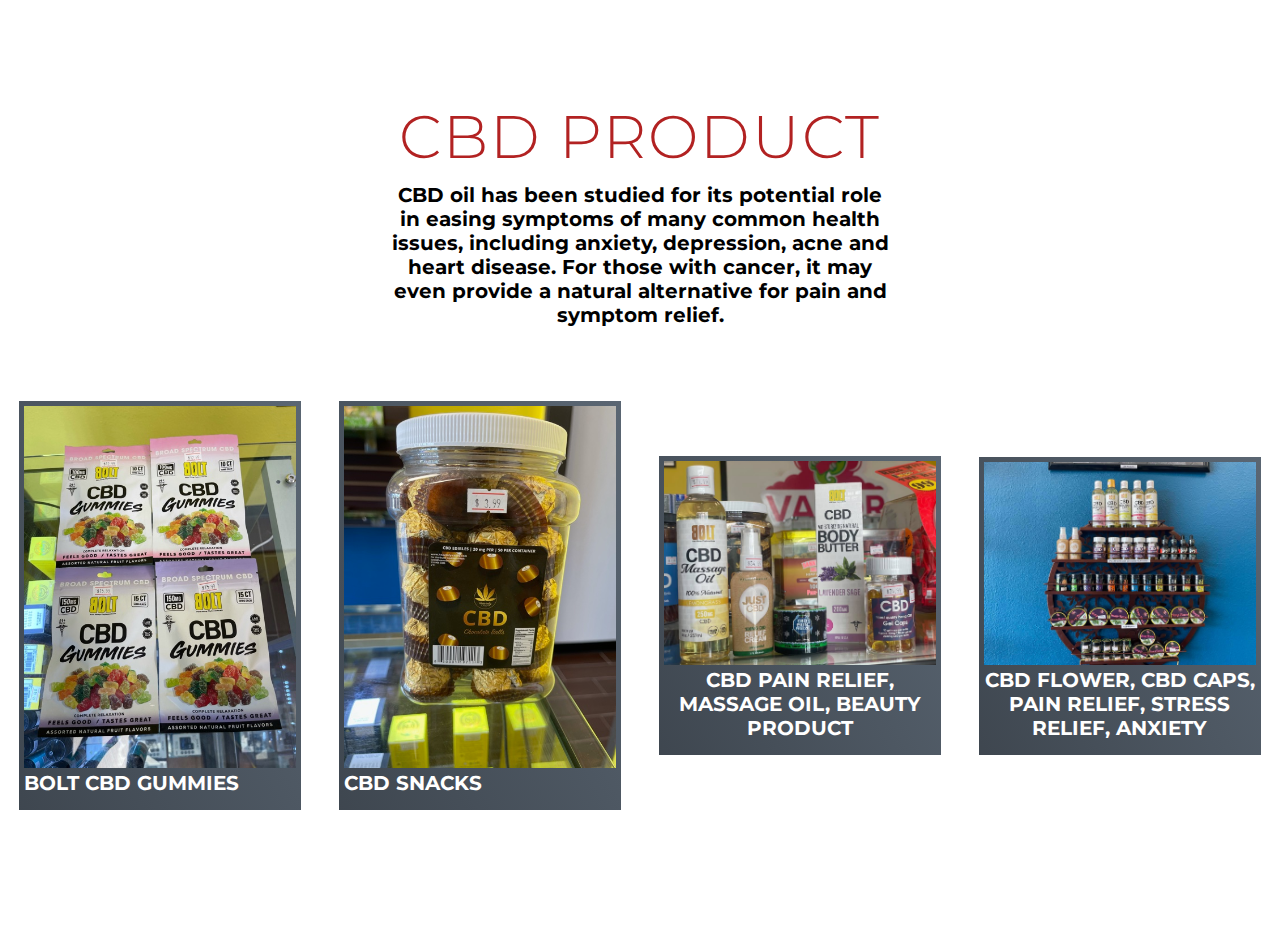
<file: cbd.html>
<!DOCTYPE html>
<html lang="en">
<head>
  <meta charset="UTF-8">
  <meta name="viewport" content="width=device-width, initial-scale=1.0">
  <link rel="stylesheet" href="style.css">
  <title>Vapor Station</title>
</head>
<body>

<section id="services">
    <div class="services container">
      <div class="service-top">
        <h1 class="section-title" style="color: firebrick;">CBD Product</h1>
        <h1>CBD oil has been studied for its potential role in easing symptoms of many common health issues, including anxiety, depression, acne and heart disease. For those with cancer, it may even provide a natural alternative for pain and symptom relief.</h1>
        <p></p>
      </div>
      <div class="service-bottom">
        <div class="service-item">
          <div><img src="./img/image4 (1).jpeg"></div>
          <h2>BOLT CBD GUMMIES</h2>
        </div>
        <div class="service-item">
          <div ><img src="./img/image3 (4).jpeg"/></div>
         <h2>CBD SNACKS</h2>
        </div>

        <div class="service-item">
          <div ><img src="./img/cbd section 1.jpg"></div>
          <h2>CBD PAIN RELIEF, MASSAGE OIL, BEAUTY PRODUCT</h2>
        </div>
        <div class="service-item">
          <div ><img src="./img/cbd section.jpg"></div>
          <h2>CBD flower, CBD caps, pain relief, stress relief, anxiety</h2>
        </div>
      </div>
    </div>
  </section>
  </body>
  </html>
</file>
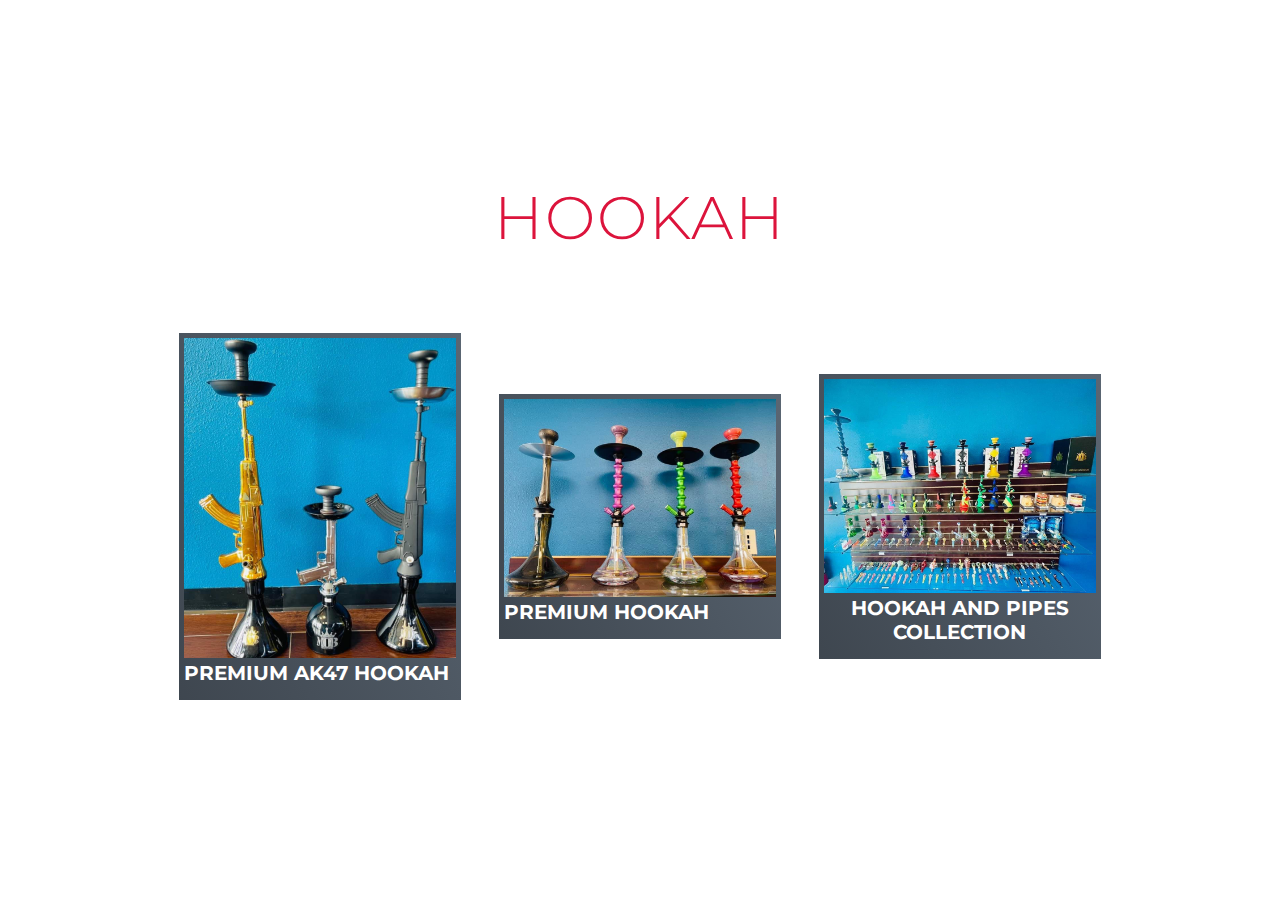
<file: hookah.html>
<!DOCTYPE html>
<html lang="en">
<head>
  <meta charset="UTF-8">
  <meta name="viewport" content="width=device-width, initial-scale=1.0">
  <link rel="stylesheet" href="style.css">
  <title>Vapor Station</title>
</head>
<body>

<section id="services">
    <div class="services container">
      <div class="service-top">
        <h1 class="section-title" style="color: crimson;">HOOKAH</h1>
        <p></p>
      </div>
      <div class="service-bottom">
        <div class="service-item">
          <div><img src="./img/image2 (5).jpeg"></div>
          <h2>PREMIUM AK47 HOOKAH</h2>
        </div>
        <div class="service-item">
          <div ><img src="./img/image1 (2).jpeg"/></div>
         <h2>PREMIUM HOOKAH</h2>
        </div>

        <div class="service-item">
          <div ><img src="./img/image0 (5).jpeg"></div>
          <h2>HOOKAH AND PIPES COLLECTION</h2>
        </div>
      </div>
    </div>
  </section>
  </body>
  </html>
</file>
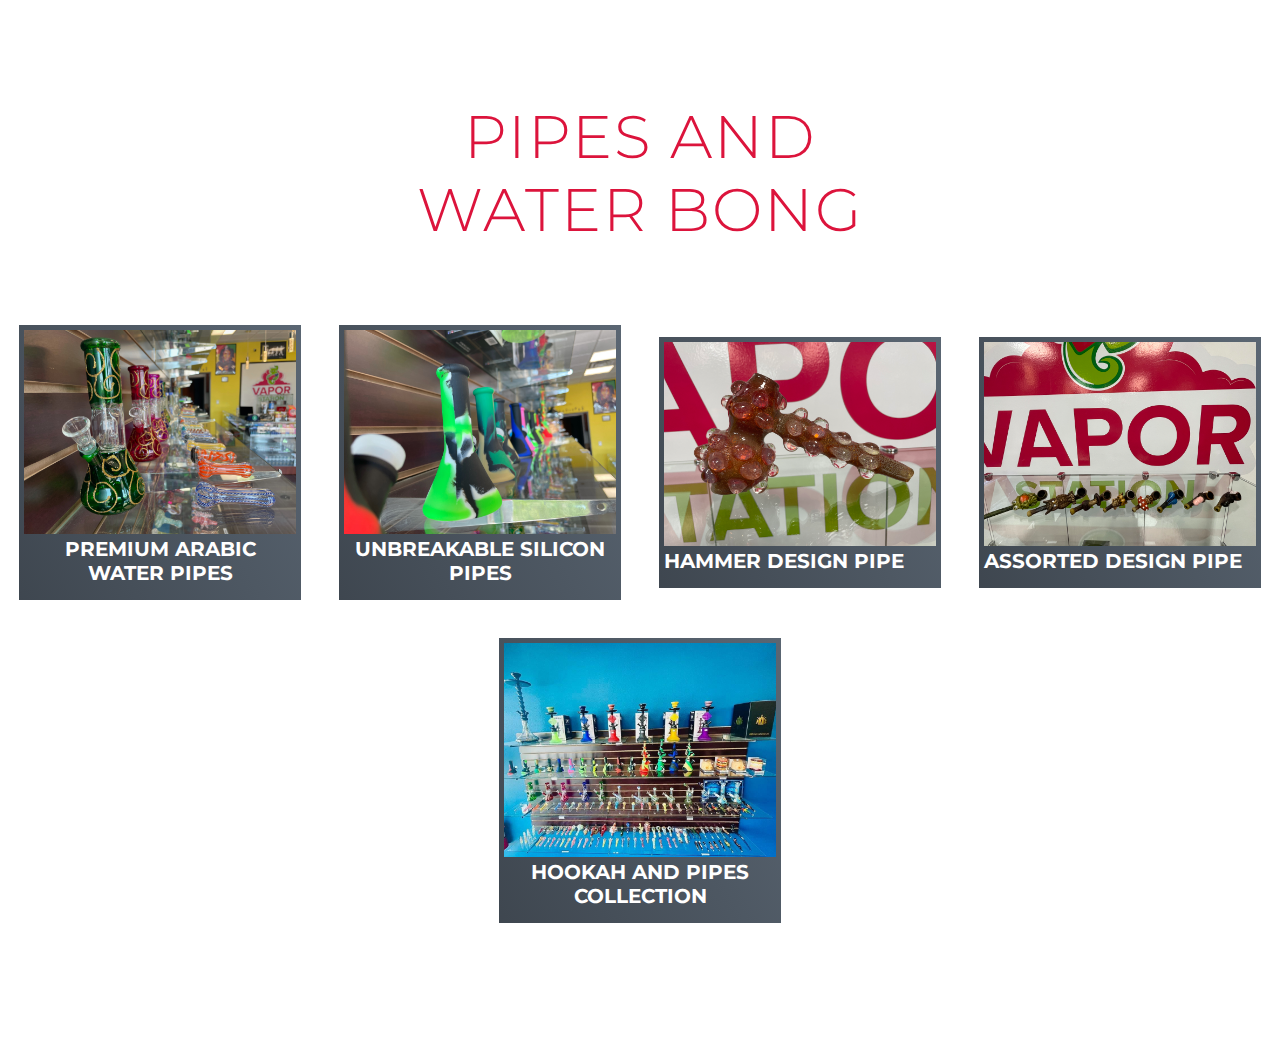
<file: pipes.html>
<!DOCTYPE html>
<html lang="en">
<head>
  <meta charset="UTF-8">
  <meta name="viewport" content="width=device-width, initial-scale=1.0">
  <link rel="stylesheet" href="style.css">
  <title>Vapor Station</title>
</head>
<body>

<section id="services">
    <div class="services container">
      <div class="service-top">
        <h1 class="section-title" style="color: crimson;">PIPES AND WATER BONG</h1>
        <p></p>
      </div>
      <div class="service-bottom">
        <div class="service-item">
          <div><img src="./img/image10.jpeg"></div>
          <h2>PREMIUM ARABIC WATER PIPES</h2>
        </div>
        <div class="service-item">
          <div ><img src="./img/image9.jpeg"/></div>
         <h2>UNBREAKABLE SILICON PIPES</h2>
        </div>

        <div class="service-item">
          <div ><img src="./img/IMG_3147 pipes.jpg"/></div>
         <h2>HAMMER DESIGN PIPE</h2>
        </div>

        <div class="service-item">
          <div ><img src="./img/IMG_3151.jpg"/></div>
         <h2>ASSORTED DESIGN PIPE</h2>
        </div>

        <div class="service-item">
          <div ><img src="./img/image0 (5).jpeg"></div>
          <h2>HOOKAH AND PIPES COLLECTION</h2>
        </div>
      </div>
    </div>
  </section>
  </body>
  </html>
</file>
<file: style.css>
@import 'https://fonts.googleapis.com/css?family=Montserrat:300, 400, 700&display=swap';
* {
	padding: 0;
	margin: 0;
	box-sizing: border-box;
}
html {
	font-size: 10px;
	font-family: 'Montserrat', sans-serif;
	scroll-behavior: smooth;
}
a {
	text-decoration: none;
}
.container {
	min-height: 100vh;
	width: 100%;
	display: flex;
	align-items: center;
	justify-content: center;
}
img {
	height: 100%;
	width: 100%;
	object-fit: cover;
}
p {
	color: black;
	font-size: 2rem;
	margin-top: 5px;
	line-height: 2.5rem;
	font-weight: 300;
	letter-spacing: .05rem;
}

ul,li{
	color: whitesmoke;
	font-size: 2rem;
	margin-top: 5px;
	line-height: 2.5rem;
	font-weight: 300;
	letter-spacing: 0 rem;
}

.section-title {
	font-size: 4rem;
	font-weight: 300;
	color: black;
	margin-bottom: 10px;
	text-transform: uppercase;
	letter-spacing: .2rem;
	text-align: center;
}
.section-title span {
	color: crimson;
}

.cta {
	display: inline-block;
	padding: 10px 30px;
	color: white;
	background-color: transparent;
	border: 2px solid crimson;
	font-size: 2rem;
	text-transform: uppercase;
	letter-spacing: .1rem;
	margin-top: 30px;
	transition: .3s ease;
	transition-property: background-color, color;
}
.cta:hover {
	color: white;
	background-color: crimson;
}
.brand h1 {
	font-size: 3rem;
	text-transform: uppercase;
	color: white;
}
.brand h1 span {
	color: crimson;
}

/* Header section */
#header {
	position: fixed;
	z-index: 1000;
	left: 0;
	top: 0;
	width: 100vw;
	height: auto;
}
#header .header {
	min-height: 8vh;
	background-color: rgba(31, 30, 30, 0.24);
	transition: .3s ease background-color;
}
#header .nav-bar {
	display: flex;
	align-items: center;
	justify-content: space-between;
	width: 100%;
	height: 100%;
	max-width: 1300px;
	padding: 0 10px;
}
#header .nav-list ul {
	list-style: none;
	position: absolute;
	background-color: rgb(31, 30, 30);
	width: 100vw;
	height: 100vh;
	left: 100%;
	top: 0;
	display: flex;
	flex-direction: column;
	justify-content: center;
	align-items: center;
	z-index: 1;
	overflow-x: hidden;
	transition: .5s ease left;
}
#header .nav-list ul.active {
	left: 0%;
}
#header .nav-list ul a {
	font-size: 2.5rem;
	font-weight: 500;
	letter-spacing: .2rem;
	text-decoration: none;
	color: white;
	text-transform: uppercase;
	padding: 20px;
	display: block;
}
#header .nav-list ul a::after {
	content: attr(data-after);
	position: absolute;
	top: 50%;
	left: 50%;
	transform: translate(-50%, -50%) scale(0);
	color: rgba(240, 248, 255, 0.021);
	font-size: 13rem;
	letter-spacing: 50px;
	z-index: -1;
	transition: .3s ease letter-spacing;
}
#header .nav-list ul li:hover a::after {
	transform: translate(-50%, -50%) scale(1);
	letter-spacing: initial;
}
#header .nav-list ul li:hover a {
	color: crimson;
}
#header .hamburger {
	height: 60px;
	width: 60px;
	display: inline-block;
	border: 3px solid white;
	border-radius: 50%;
	position: relative;
	display: flex;
	align-items: center;
	justify-content: center;
	z-index: 100;
	cursor: pointer;
	transform: scale(.8);
	margin-right: 20px;
}
#header .hamburger:after {
	position: absolute;
	content: '';
	height: 100%;
	width: 100%;
	border-radius: 50%;
	border: 3px solid white;
	animation: hamburger_puls 1s ease infinite;
}
#header .hamburger .bar {
	height: 2px;
	width: 30px;
	position: relative;
	background-color: white;
	z-index: -1;
}
#header .hamburger .bar::after,
#header .hamburger .bar::before {
	content: '';
	position: absolute;
	height: 100%;
	width: 100%;
	left: 0;
	background-color: white;
	transition: .3s ease;
	transition-property: top, bottom;
}
#header .hamburger .bar::after {
	top: 8px;
}
#header .hamburger .bar::before {
	bottom: 8px;
}
#header .hamburger.active .bar::before {
	bottom: 0;
}
#header .hamburger.active .bar::after {
	top: 0;
}
/* End Header section */

/* Hero Section */
#hero {
	background-size: cover;
	background-position: top center;
	position: relative;
	z-index: 1;
}
#hero::after {
	content: '';
	position: absolute;
	left: 0;
	top: 0;
	height: 100%;
	width: 100%;
	background-color: black;
	opacity: .7;
	z-index: -1;
}
#hero .hero {
	max-width: 1200px;
	margin: 0 auto;
	padding: 0 50px;
	justify-content: flex-start;
}
#hero h1 {
	display: block;
	width: fit-content;
	font-size: 4rem;
	position: relative;
	color: transparent;
	animation: text_reveal .5s ease forwards;
	animation-delay: 1s;
}
#hero h1:nth-child(1) {
	animation-delay: 1s;
}
#hero h1:nth-child(2) {
	animation-delay: 2s;
}
#hero h1:nth-child(3) {
	animation: text_reveal_name .5s ease forwards;
	animation-delay: 3s;
}
#hero h1 span {
	position: absolute;
	top: 0;
	left: 0;
	height: 100%;
	width: 0;
	background-color: crimson;
	animation: text_reveal_box 1s ease;
	animation-delay: .5s;
}
#hero h1:nth-child(1) span {
	animation-delay: .5s;
}
#hero h1:nth-child(2) span {
	animation-delay: 1.5s;
}
#hero h1:nth-child(3) span {
	animation-delay: 2.5s;
}

/* End Hero Section */

/* Services Section */
#services .services {
	flex-direction: column;
	text-align: center;
	max-width: 1500px;
	margin: 0 auto;
	padding: 100px 0;
}
#services .service-top {
	max-width: 500px;
	margin: 0 auto;
}
#services .service-bottom {
	display: flex;
	align-items: center;
	justify-content: center;
	flex-wrap: wrap;
	margin-top: 50px;
}
#services .service-item {
	flex-basis: 80%;
	display: flex;
	align-items: flex-start;
	justify-content: center;
	flex-direction: column;
	padding: 5px;
	border-radius: 10px;
	background-size: cover;
	margin: 10px 5%;
	position: relative;
	z-index: 1;
}
#services .service-item::after {
	content: '';
	position: absolute;
	left: 0;
	top: 0;
	height: 100%;
	width: 100%;
	background-image: linear-gradient(60deg, #29323c 0%, #485563 100%);
	opacity: .9;
	z-index: -1;
}
.service-item:hover{
	transform: scale(1.1);
}

#services .service-bottom .icon {
	height: 80px;
	width: 80px;
	margin-bottom: 20px;
}
#services .service-item h2 {
	font-size: 2rem;
	color: white;
	margin-bottom: 10px;
	text-transform: uppercase;
}
#services .service-item p {
	color: white;
	text-align: left;
}
/* End Services Section */


/* Projects section */
#projects .projects {
	flex-direction: column;
	max-width: 1200px;
	margin: 0 auto;
	padding: 100px 0;
}
#projects .projects-header h1 {
	margin-bottom: 50px;
}
#projects .all-projects {
	display: flex;
	align-items: center;
	justify-content: center;
	flex-direction: column;
}
#projects .project-item {
	display: flex;
	align-items: flex-start;
	justify-content: center;
	flex-direction: column;
	width: 80%;
	margin: 20px auto;
	overflow: hidden;
	border-radius: 10px;
}
#projects .project-info {
	padding: 5px;
	flex-basis: 50%;
	height: 100%;
	display: flex;
	align-items: flex-start;
	justify-content: center;
	flex-direction: column;
	background-image: linear-gradient(60deg, #29323c 0%, #485563 100%);
	color: white;
}
#projects .project-info h1 {
	font-size: 4rem;
	font-weight: 500;
}
#projects .project-info h2 {
	font-size: 1.8rem;
	font-weight: 500;
	margin-top: 10px;
}
#projects .project-info p {
	color: white;
}
#projects .project-img {
	flex-basis: 50%;
	height: 300px;
	overflow: hidden;
	position: relative;
}
#projects .project-img:after {
	content: '';
	position: absolute;
	left: 0;
	top: 0;
	height: 100%;
	width: 100%;
	background-image: linear-gradient(60deg, #29323c 0%, #485563 100%);
	opacity: .7;
}
#projects .project-img img {
	transition: .3s ease transform;
}
#projects .project-item:hover .project-img img {
	transform: scale(1.1);
}
/* End Projects section */

/* About Section */
#about .about {
	flex-direction:column;
	text-align: center;
	max-width:auto;
	min-height: 50%;
	margin: 0 auto;
	padding: 100px 20px;

}

.w3-button {
	width:100px;
	border-radius: 16px;	
}
.w3-button:hover {
    color: rgb(250, 250, 250)!important;
    background-color: #ccc!important;
}
.w3-green, .w3-hover-green:hover {
    color: #fff!important;
    background-color: #af704c!important;
}

#about .col-left {
	width: 250px;
	height: 360px;
}
#about .col-right {
	width: 100%;
	height: auto;
}
#about .col-right h2 {
	font-size: 1.8rem;
	font-weight: 500;
	letter-spacing: .2rem;
	margin-bottom: 10px;
}
#about .col-right p {
	margin-bottom: 20px;
}
#about .col-right .cta {
	color: black;
	margin-bottom: 50px;
	padding: 10px 20px;
	font-size: 2rem;
}
@media (min-aspect-ratio: 16/9){
#videom{
	height: auto;
	width: 100%;
}
}
@media (max-aspect-ratio: 16/9){
	#videom{
		height: 100%;
		width: auto;
	}
	}
#about .col-left .about-img {
	height: 100%;
	width: 100%;
	position: relative;
	border: 10px solid white;
}
/*#about .col-left .about-img::after {
	content: '';
	position: absolute;
	left: -33px;
	top: 19px;
	height: 98%;
	width: 98%;
	border: 7px solid crimson;
	z-index: -1;
}*/
.about-img:hover{
	transform: scale(1.1);
}
/* End About Section */

/* contact Section */
#contact .contact {
	flex-direction: column;
	max-width: 1200px;
	margin: 0 auto;
}
#contact .contact-items {
	width: 400px;
}
#contact .contact-item {
	width: 80%;
	padding: 20px;
	text-align: center;
	border-radius: 10px;
	padding: 30px;
	margin: 30px;
	display: flex;
	justify-content: center;
	align-items: center;
	flex-direction: column;
	box-shadow: 0px 0px 18px 0 #0000002c;
	transition: .3s ease box-shadow;
}
#contact .contact-item:hover {
	box-shadow: 0px 0px 5px 0 #0000002c;
}
#contact .icon {
	width: 70px;
	margin: 0 auto;
	margin-bottom: 10px;
}
#contact .contact-info h1 {
	font-size: 2.5rem;
	font-weight: 500;
	margin-bottom: 5px;
}
#contact .contact-info h2 {
	font-size: 1.3rem;
	line-height: 2rem;
	font-weight: 500;
}
/*End contact Section */

/* Footer */
#footer {
	background-image: linear-gradient(60deg, #29323c 0%, #485563 100%);
}
#footer .footer {
	min-height: 200px;
	flex-direction: column;
	padding-top: 50px;
	padding-bottom: 10px;
}
#footer h2 {
	color: white;
	font-weight: 500;
	font-size: 1.8rem;
	letter-spacing: .1rem;
	margin-top: 10px;
	margin-bottom: 10px;
}
/*warning */
#footer2 {
	background-image: linear-gradient(60deg, #ffffff 0%, #f7f7f8 100%);
}
#footer2 .footer2 {
	min-height: 10px;
	flex-direction: column;
	padding-top: 50px;
	padding-bottom: 10px;
}
#footer2 h2 {
	color:brown;
	font-weight: 500;
	font-size: 1.8rem;
	letter-spacing: .1rem;
	margin-top: 10px;
	margin-bottom: 10px;
}
/*footer2*/

#footer .social-icon {
	display: flex;
	margin-bottom: 30px;
}
#footer .social-item {
	height: 50px;
	width: 50px;
	margin: 0 5px;
}
#footer .social-item img {
	filter: grayscale(1);
	transition: .3s ease filter;
}
#footer .social-item:hover img {
	filter: grayscale(0);
}
#footer p {
	color: white;
	font-size: 1.3rem;
}
/* End Footer */

/* Keyframes */
@keyframes hamburger_puls {
	0% {
		opacity: 1;
		transform: scale(1);
	}
	100% {
		opacity: 0;
		transform: scale(1.4);
	}
}
@keyframes text_reveal_box {
	50% {
		width: 100%;
		left: 0;
	}
	100% {
		width: 0;
		left: 100%;
	}
}
@keyframes text_reveal {
	100% {
		color: white;
	}
}
@keyframes text_reveal_name {
	100% {
		color: crimson;
		font-weight: 500;
	}
}
/* End Keyframes */

/* Media Query For Tablet */
@media only screen and (min-width: 768px) {
	.cta {
		font-size: 2.5rem;
		padding: 20px 60px;
	}
	h1.section-title {
		font-size: 6rem;
	}

	/* Hero */
	#hero h1 {
		font-size: 7rem;
	}
	/* End Hero */

	/* Services Section */
	#services .service-bottom .service-item {
		flex-basis: 45%;
		margin: 2.5%;
	}
	/* End Services Section */

	/* Project */
	#projects .project-item {
		flex-direction: row;
	}
	#projects .project-item:nth-child(even) {
		flex-direction: row-reverse;
	}
	#projects .project-item {
		height: 400px;
		margin: 0;
		width: 100%;
		border-radius: 0;
	}
	#projects .all-projects .project-info {
		height: 100%;
	}
	#projects .all-projects .project-img {
		height: 100%;
	}
	/* End Project */

	/* About */
	#about .about {
		flex-direction: row;
	}
	#about .col-left {
		width: 600px;
		height: 400px;
		padding-left: 60px;
	}
	#about .about .col-left .about-img::after {
		left: -45px;
		top: 34px;
		height: 98%;
		width: 98%;
		border: 10px solid crimson;
	}
	#about .col-right {
		text-align: left;
		padding: 30px;
	}
	#about .col-right h1 {
		text-align: left;
	}
	/* End About */

	/* contact  */
	#contact .contact {
		flex-direction: column;
		padding: 100px 0;
		align-items: center;
		justify-content: center;
		min-width: 20vh;
	}
	#contact .contact-items {
		width: 100%;
		display: flex;
		flex-direction: row;
		justify-content: space-evenly;
		margin: 0;
	}
	#contact .contact-item {
		width: 30%;
		margin: 0;
		flex-direction: row;
	}
	#contact .contact-item .icon {
		height: 100px;
		width: 100px;
	}
	#contact .contact-item .icon img {
		object-fit: contain;
	}
	#contact .contact-item .contact-info {
		width: 100%;
		text-align: left;
		padding-left: 20px;
	}
	/* End contact  */
	
}
/* End Media Query For Tablet */

/* Media Query For Desktop */
@media only screen and (min-width: 1200px) {
	/* header */
	#header .hamburger {
		display: none;
	}
	#header .nav-list ul {
		position: initial;
		display: block;
		height: auto;
		width: fit-content;
		background-color: transparent;
	}
	#header .nav-list ul li {
		display: inline-block;
	}
	#header .nav-list ul li a {
		font-size: 1.8rem;
	}
	#header .nav-list ul a:after {
		display: none;
	}
	/* End header */

	#services .service-bottom .service-item {
		flex-basis: 22%;
		margin: 1.5%;
	}
}
/* End  Media Query For Desktop */
</file>
